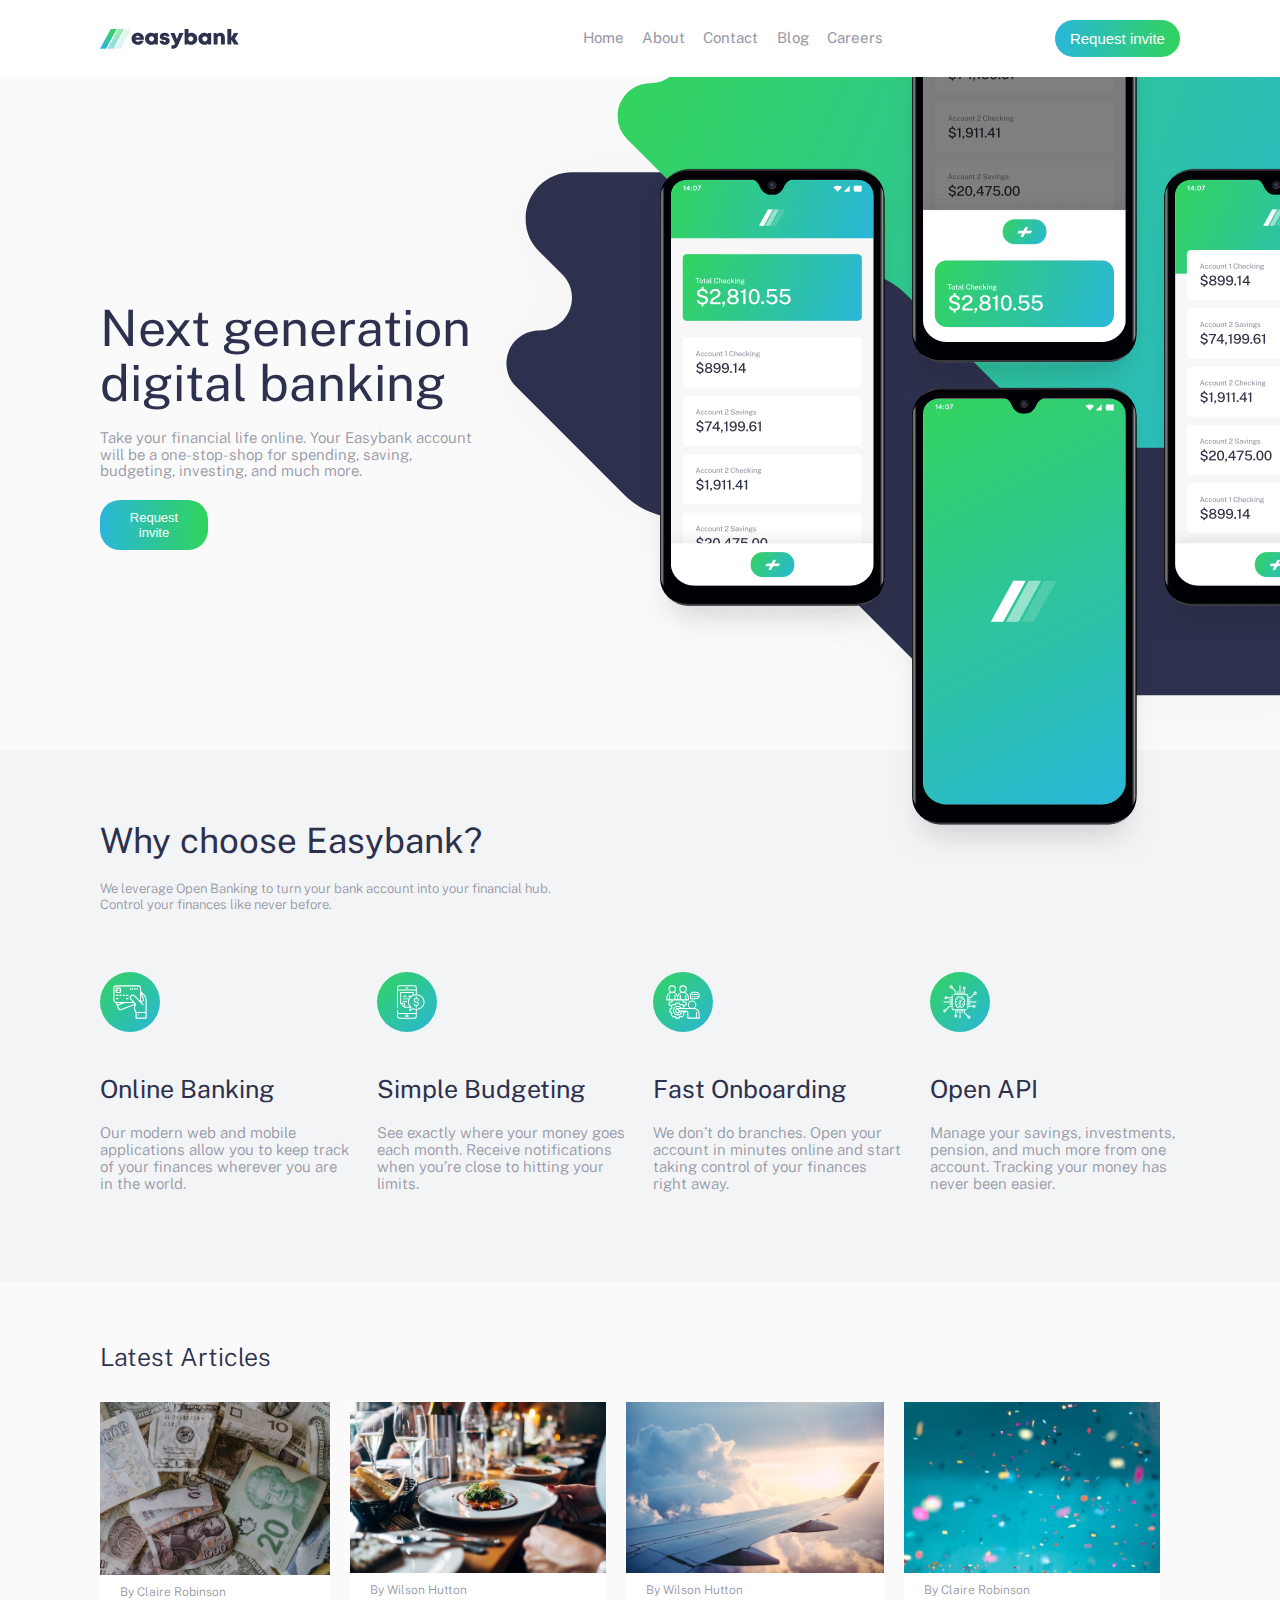
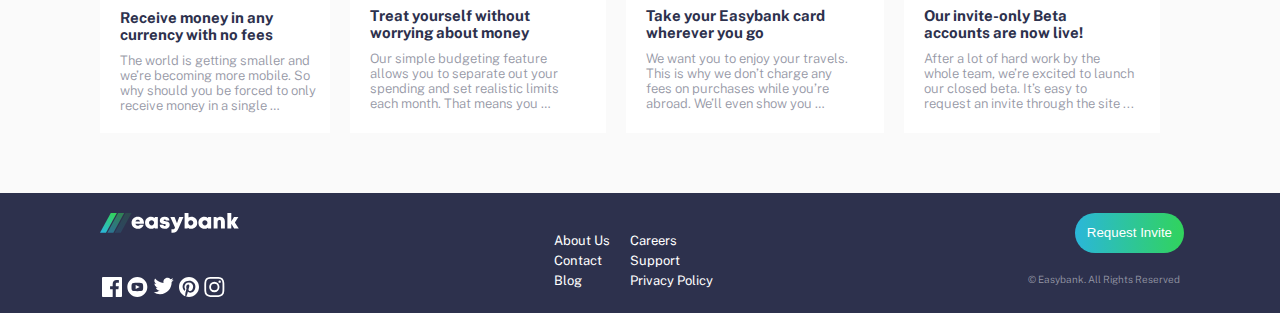
<file: index.html>
<!DOCTYPE html>
<html lang="en">

    <head>
        <meta charset="UTF-8">
        <meta http-equiv="X-UA-Compatible" content="IE=edge">
        <meta name="viewport" content="width=device-width, initial-scale=1.0">
        <link rel="stylesheet" href="css/styles.css">
        <title>easybank-landing-page-master</title>
        <link rel="shortcut icon" href="./images/favicon-32x32.png" type="image/x-icon">
        <link href="https://fonts.googleapis.com/css2?family=Public+Sans:wght@300;400&display=swap" rel="stylesheet" />
    </head>

    <body>
        <header class="header">
            <div class="content">
                <img src="./images/logo.svg" alt="logo" class="header__logo">

                <div class="header__mobile-menu Menu">
                    <img src="./images/icon-hamburger.svg" class="open-menu" alt="Open Menu" />
                    <img src="./images/icon-close.svg" alt="Close Menu" class="close-menu" />
                </div>
                <nav class="header__mobile-nav mobile">
                    <ul class="header__mobile-list">
                        <li class="header__mobile-item"><a href="#"
                                class="header__mobile-item header__mobile-item--link">Home</a></li>
                        <li class="header__mobile-item"><a href="#"
                                class="header__mobile-item header__mobile-item--link">About</a></li>
                        <li class="header__mobile-item"><a href="#"
                                class="header__mobile-item header__mobile-item--link">Contact</a></li>
                        <li class="header__mobile-item"><a href="#"
                                class="header__mobile-item header__mobile-item--link">Blog</a></li>
                        <li class="header__mobile-item"><a href="#"
                                class="header__mobile-item header__mobile-item--link">Careers</a></li>
                    </ul>
                </nav>
                <nav class="navigation">
                    <ul class="navigation__list">
                        <li class="navigation__item"><a href="#"
                                class="navigation__item navigation__item--link">Home</a>
                        </li>
                        <li class="navigation__item"><a href="#"
                                class="navigation__item navigation__item--link">About</a>
                        </li>
                        <li class="navigation__item"><a href="#"
                                class="navigation__item navigation__item--link">Contact</a>
                        </li>
                        <li class="navigation__item"><a href="#"
                                class="navigation__item navigation__item--link">Blog</a>
                        </li>
                        <li class="navigation__item"><a href="#"
                                class="navigation__item navigation__item--link">Careers</a>
                        </li>
                    </ul>
                </nav>

                <button class="header__btn">Request invite</button>
            </div>
        </header>

        <section class="home" id="Home">
            <div class="home__text">
                <h1 class="home__text home__text--h1">
                    Next generation digital banking
                </h1>
                <p class="home__text home__text--paragraph">
                    Take your financial life online. Your Easybank account will be a one-stop-shop for spending, saving,
                    budgeting, investing, and much more.
                </p>
                <button class="home__text home__text--btn">Request invite</button>
            </div>
            <figure class="home__image-container">
                <img src="./images/bg-intro-desktop.svg" alt="bg-intro-desktop" class="home__img">
                <img src="./images/image-mockups.png" alt="image-mockups" class="home__img-phone">
            </figure>
        </section>

        <section class="features">
            <h1 class="features__heading">
                Why choose Easybank?
            </h1>
            <p class="features__paragraph">
                We leverage Open Banking to turn your bank account into your financial hub. Control your finances like
                never before.
            </p>

            <div class="features__main">
                <div class="features__card">
                    <img src="./images/icon-online.svg" alt="icon-online"
                        class="features__card features__card--online-banking">
                    <h1 class="features__card features__card--heading">
                        Online Banking
                    </h1>
                    <p class="features__card features__card--paragraph">
                        Our modern web and mobile applications allow you to keep track of your finances wherever you are
                        in the world.
                    </p>
                </div>

                <div class="features__card">
                    <img src="./images/icon-budgeting.svg" alt="icon-budgeting"
                        class="features__card features__card--online-banking">
                    <h1 class="features__card features__card--heading">
                        Simple Budgeting
                    </h1>
                    <p class="features__card features__card--paragraph">
                        See exactly where your money goes each month. Receive notifications when you’re close to
                        hitting your limits.
                    </p>
                </div>

                <div class="features__card">
                    <img src="./images/icon-onboarding.svg" alt="icon-onboarding"
                        class="features__card features__card--online-banking">
                    <h1 class="features__card features__card--heading">
                        Fast Onboarding
                    </h1>
                    <p class="features__card features__card--paragraph">
                        We don’t do branches. Open your account in minutes online and start taking control of your
                        finances right away.
                    </p>
                </div>

                <div class="features__card">
                    <img src="./images/icon-api.svg" alt="icon-api"
                        class="features__card features__card--online-banking">
                    <h1 class="features__card features__card--heading">
                        Open API
                    </h1>
                    <p class="features__card features__card--paragraph">
                        Manage your savings, investments, pension, and much more from one account. Tracking your money
                        has never been easier.
                    </p>
                </div>
            </div>
        </section>

        <section class="blog">
            <h1 class="blog__heading">
                Latest Articles
            </h1>
            <div class="blog__blogs">
                <div class="blog__blogs blog__blogs--card">
                    <img src="./images/image-currency.jpg" alt="image-currency"
                        class="blog__blogs blog__blogs--imgone">
                    <span class="blog__blogs blog__blogs--span">
                        By Claire Robinson
                    </span>
                    <h3 class="blog__blogs blog__blogs--heading">
                        Receive money in any currency with no fees
                    </h3>
                    <p class="blog__blogs blog__blogs--paragraph">
                        The world is getting smaller and we’re becoming more mobile. So why should you be forced to only
                        receive money in a single …
                    </p>
                </div>

                <div class="blog__blogs blog__blogs--card">
                    <img src="./images/image-restaurant.jpg" alt="image-restaurant"
                        class="blog__blogs blog__blogs--img">
                    <span class="blog__blogs blog__blogs--span">
                        By Wilson Hutton
                    </span>
                    <h3 class="blog__blogs blog__blogs--heading">
                        Treat yourself without worrying about money
                    </h3>
                    <p class="blog__blogs blog__blogs--paragraph">
                        Our simple budgeting feature allows you to separate
                        out your spending and set realistic limits each month. That means you …
                    </p>
                </div>

                <div class="blog__blogs blog__blogs--card">
                    <img src="./images/image-plane.jpg" alt="image-plane" class="blog__blogs blog__blogs--img">
                    <span class="blog__blogs blog__blogs--span">
                        By Wilson Hutton
                    </span>
                    <h3 class="blog__blogs blog__blogs--heading">
                        Take your Easybank card wherever you go
                    </h3>
                    <p class="blog__blogs blog__blogs--paragraph">
                        We want you to enjoy your travels. This is why we don’t charge any fees on purchases while
                        you’re abroad. We’ll even show you …
                    </p>
                </div>

                <div class="blog__blogs blog__blogs--card">
                    <img src="./images/image-confetti.jpg" alt="image-confetti" class="blog__blogs blog__blogs--img">
                    <span class="blog__blogs blog__blogs--span">
                        By Claire Robinson
                    </span>
                    <h3 class="blog__blogs blog__blogs--heading">
                        Our invite-only Beta accounts are now live!
                    </h3>
                    <p class="blog__blogs blog__blogs--paragraph">
                        After a lot of hard work by the whole team, we’re excited to launch our closed beta. It’s easy
                        to request an invite through the site ...
                    </p>
                </div>
            </div>
        </section>

        <footer class="footer">
            <svg xmlns="http://www.w3.org/2000/svg" width="139" height="20" class="footer__logo">
                <defs>
                    <linearGradient id="a" x1="72.195%" x2="17.503%" y1="0%" y2="100%">
                        <stop offset="0%" stop-color="#33D35E" />
                        <stop offset="100%" stop-color="#2AB6D9" />
                    </linearGradient>
                </defs>
                <g fill="none" fill-rule="evenodd">
                    <path fill="#fff" fill-rule="nonzero"
                        d="M37.754 15.847c2.852 0 5.152-1.622 5.952-4.216h-3.897c-.376.665-1.14 1.066-2.055 1.066-1.237 0-2.065-.674-2.32-1.978h8.44c.051-.352.081-.694.081-1.037 0-3.335-2.537-5.95-6.201-5.95-3.568 0-6.175 2.564-6.175 6.049 0 3.473 2.628 6.066 6.175 6.066zm2.344-7.297h-4.596c.317-1.129 1.11-1.749 2.252-1.749 1.181 0 2 .613 2.344 1.75zm10.946 7.296c1.32 0 2.5-.434 3.43-1.188l.336.804h3.027V4.093h-2.919l-.4.88c-.94-.775-2.135-1.222-3.474-1.222-3.476 0-5.961 2.505-5.961 6.026 0 3.533 2.485 6.07 5.961 6.07zm.524-3.467c-1.467 0-2.545-1.108-2.545-2.593 0-1.475 1.069-2.583 2.545-2.583 1.466 0 2.544 1.108 2.544 2.583 0 1.485-1.078 2.593-2.544 2.593zm13.123 3.467c3.02 0 5.025-1.554 5.025-3.93 0-2.883-2.387-3.256-4.183-3.575-1.08-.193-1.95-.344-1.95-.99 0-.527.422-.838 1.05-.838.71 0 1.197.337 1.197 1.063h3.667c-.044-2.303-1.92-3.843-4.816-3.843-2.912 0-4.854 1.47-4.854 3.75 0 2.757 2.337 3.289 4.1 3.574 1.092.181 1.952.368 1.952 1.024 0 .587-.543.88-1.116.88-.742 0-1.32-.383-1.32-1.214h-3.77c.036 2.463 1.919 4.1 5.018 4.1zm8.1 3.858c2.936 0 4.344-1.257 5.877-4.736l4.764-10.863h-4.206l-2.249 6.263-2.412-6.263H70.31l4.698 10.43c-.53 1.414-.983 1.804-2.48 1.804H71.45v3.365h1.341zm18.504-3.858c3.5 0 5.973-2.515 5.973-6.048S94.796 3.75 91.295 3.75a5.332 5.332 0 00-2.825.784V0H84.6v15.474h2.897l.37-.844c.923.771 2.102 1.216 3.428 1.216zm-.523-3.467c-1.467 0-2.545-1.108-2.545-2.58 0-1.486 1.078-2.594 2.545-2.594 1.466 0 2.544 1.108 2.544 2.593 0 1.473-1.087 2.58-2.544 2.58zm13.598 3.467c1.32 0 2.5-.434 3.43-1.188l.336.804h3.027V4.093h-2.918l-.401.88c-.939-.775-2.135-1.222-3.474-1.222-3.476 0-5.96 2.505-5.96 6.026 0 3.533 2.484 6.07 5.96 6.07zm.524-3.467c-1.467 0-2.545-1.108-2.545-2.593 0-1.475 1.07-2.583 2.545-2.583 1.467 0 2.545 1.108 2.545 2.583 0 1.485-1.078 2.593-2.545 2.593zm12.653 3.095V9.403c0-1.447.702-2.3 1.923-2.3.986 0 1.483.657 1.483 1.98v6.39h3.915V8.543c0-2.897-1.733-4.773-4.373-4.773-1.47 0-2.733.565-3.58 1.508l-.537-1.172h-2.747v11.369h3.916zm13.748 0v-4.808l2.848 4.808h4.616l-3.902-5.95 3.543-5.419h-4.397l-2.708 4.454V0h-3.916v15.474h3.916z" />
                    <g fill="url(#a)">
                        <path d="M10.802 0L0 19.704h5.986L16.789 0z" />
                        <path opacity=".5" d="M18.171 0L7.368 19.704h5.986L24.157 0z" />
                        <path opacity=".15" d="M25.539 0L14.737 19.704h5.986L31.525 0z" />
                    </g>
                </g>
            </svg>
            <ul class="footer__list-icon">
                <li class="footer__item-icon">
                    <svg xmlns="http://www.w3.org/2000/svg" width="20" height="20">
                        <path
                            d="M18.896 0H1.104C.494 0 0 .494 0 1.104v17.793C0 19.506.494 20 1.104 20h9.58v-7.745H8.076V9.237h2.606V7.01c0-2.583 1.578-3.99 3.883-3.99 1.104 0 2.052.082 2.329.119v2.7h-1.598c-1.254 0-1.496.597-1.496 1.47v1.928h2.989l-.39 3.018h-2.6V20h5.098c.608 0 1.102-.494 1.102-1.104V1.104C20 .494 19.506 0 18.896 0z" />
                    </svg>

                </li>
                <li class="footer__item-icon">
                    <svg xmlns="http://www.w3.org/2000/svg" width="21" height="20">
                        <path
                            d="M10.333 0c-5.522 0-10 4.478-10 10 0 5.523 4.478 10 10 10 5.523 0 10-4.477 10-10 0-5.522-4.477-10-10-10zm3.701 14.077c-1.752.12-5.653.12-7.402 0C4.735 13.947 4.514 13.018 4.5 10c.014-3.024.237-3.947 2.132-4.077 1.749-.12 5.651-.12 7.402 0 1.898.13 2.118 1.059 2.133 4.077-.015 3.024-.238 3.947-2.133 4.077zM8.667 8.048l4.097 1.949-4.097 1.955V8.048z" />
                    </svg>

                </li>
                <li class="footer__item-icon">
                    <svg xmlns="http://www.w3.org/2000/svg" width="21" height="18">
                        <path
                            d="M20.667 2.797a8.192 8.192 0 01-2.357.646 4.11 4.11 0 001.804-2.27 8.22 8.22 0 01-2.606.996A4.096 4.096 0 0014.513.873c-2.649 0-4.595 2.472-3.997 5.038a11.648 11.648 0 01-8.457-4.287 4.109 4.109 0 001.27 5.478A4.086 4.086 0 011.47 6.59c-.045 1.901 1.317 3.68 3.29 4.075a4.113 4.113 0 01-1.853.07 4.106 4.106 0 003.834 2.85 8.25 8.25 0 01-6.075 1.7 11.616 11.616 0 006.29 1.843c7.618 0 11.922-6.434 11.662-12.205a8.354 8.354 0 002.048-2.124z" />
                    </svg></li>
                <li class="footer__item-icon">
                    <svg xmlns="http://www.w3.org/2000/svg" width="20" height="20">
                        <path
                            d="M10 0C4.478 0 0 4.477 0 10c0 4.237 2.636 7.855 6.356 9.312-.088-.791-.167-2.005.035-2.868.182-.78 1.172-4.97 1.172-4.97s-.299-.6-.299-1.486c0-1.39.806-2.428 1.81-2.428.852 0 1.264.64 1.264 1.408 0 .858-.545 2.14-.828 3.33-.236.995.5 1.807 1.48 1.807 1.778 0 3.144-1.874 3.144-4.58 0-2.393-1.72-4.068-4.177-4.068-2.845 0-4.515 2.135-4.515 4.34 0 .859.331 1.781.745 2.281a.3.3 0 01.069.288l-.278 1.133c-.044.183-.145.223-.335.134-1.249-.581-2.03-2.407-2.03-3.874 0-3.154 2.292-6.052 6.608-6.052 3.469 0 6.165 2.473 6.165 5.776 0 3.447-2.173 6.22-5.19 6.22-1.013 0-1.965-.525-2.291-1.148l-.623 2.378c-.226.869-.835 1.958-1.244 2.621.937.29 1.931.446 2.962.446 5.522 0 10-4.477 10-10S15.522 0 10 0z" />
                    </svg>
                </li>
                <li class="footer__item-icon">
                    <svg xmlns="http://www.w3.org/2000/svg" width="21" height="20">
                        <path
                            d="M10.333 1.802c2.67 0 2.987.01 4.042.059 2.71.123 3.976 1.409 4.1 4.099.048 1.054.057 1.37.057 4.04 0 2.672-.01 2.988-.058 4.042-.124 2.687-1.386 3.975-4.099 4.099-1.055.048-1.37.058-4.042.058-2.67 0-2.986-.01-4.04-.058-2.717-.124-3.976-1.416-4.1-4.1-.048-1.054-.058-1.37-.058-4.041 0-2.67.01-2.986.058-4.04.124-2.69 1.387-3.977 4.1-4.1 1.054-.048 1.37-.058 4.04-.058zm0-1.802C7.618 0 7.278.012 6.211.06 2.579.227.56 2.242.394 5.877.345 6.944.334 7.284.334 10s.011 3.057.06 4.123c.166 3.632 2.181 5.65 5.816 5.817 1.068.048 1.408.06 4.123.06 2.716 0 3.057-.012 4.124-.06 3.628-.167 5.651-2.182 5.816-5.817.049-1.066.06-1.407.06-4.123s-.011-3.056-.06-4.122C20.11 2.249 18.093.228 14.458.06 13.39.01 13.049 0 10.333 0zm0 4.865a5.135 5.135 0 100 10.27 5.135 5.135 0 000-10.27zm0 8.468a3.333 3.333 0 110-6.666 3.333 3.333 0 010 6.666zm5.339-9.87a1.2 1.2 0 10-.001 2.4 1.2 1.2 0 000-2.4z" />
                    </svg>
                </li>
            </ul>

            <div class="footer__group">
                <ul class="footer__list">
                    <li class="footer__item"><a href="#" class="footer__item footer__item--link">About Us</a></li>
                    <li class="footer__item"><a href="#" class="footer__item footer__item--link">Contact</a></li>
                    <li class="footer__item"><a href="#" class="footer__item footer__item--link">Blog</a></li>
                </ul>

                <ul class="footer__list-two">
                    <li class="footer__item"><a href="#" class="footer__item footer__item--link">Careers</a></li>
                    <li class="footer__item"><a href="#" class="footer__item footer__item--link">Support</a></li>
                    <li class="footer__item"><a href="#" class="footer__item footer__item--link">Privacy Policy</a></li>
                </ul>
            </div>
            <button class="footer__btn">Request Invite</button>

            <p class="footer__copyright">
                &copy; Easybank. All Rights Reserved
            </p>
        </footer>
        <script src="main.js"></script>
    </body>

</html>
</file>
<file: css/styles.css>
:root{--Dark-Blue: hsl(233, 26%, 24%);--Lime-Green: hsl(136, 65%, 51%);--Bright-Cyan: hsl(192, 70%, 51%);--Grayish-Blue: hsl(233, 8%, 62%);--Light-Grayish-Blue: hsl(220, 16%, 96%);--Very-Light-Gray: hsl(0, 0%, 98%);--White: hsl(0, 0%, 100%)}*{margin:0;padding:0;box-sizing:inherit}html{font-size:62.5%;box-sizing:border-box;overflow-x:hidden}body{background-color:var(--Very-Light-Gray);height:100vh;width:100vw;position:relative;font-family:"Public Sans",sans-serif}@media only screen and (max-width: 23.4375em){body{overflow-x:hidden}}.footer__btn,.home__text--btn,.header__btn{border-radius:2rem;color:var(--White);background:linear-gradient(to right, var(--Bright-Cyan), var(--Lime-Green));cursor:pointer;border:none;transition:opacity .3s ease}.footer__btn:hover,.home__text--btn:hover,.header__btn:hover{background:linear-gradient(to right, hsla(136, 65%, 51%, 0.7), hsla(192, 70%, 51%, 0.7))}p{font-weight:300;color:var(--Grayish-Blue)}li{list-style:none}li a{text-decoration:none}.content{padding:1rem 10rem;display:flex;justify-content:space-between;align-items:center;z-index:100}@media only screen and (max-width: 23.4375em){.content{padding:1rem 2rem}}.header{background-color:var(--White);width:100vw;padding:1rem 0;z-index:100;position:fixed}@media only screen and (max-width: 23.4375em){.header{width:100vw}}.header__mobile-menu .open-menu{display:none}@media only screen and (max-width: 23.4375em){.header__mobile-menu .open-menu{display:block}}.header__mobile-menu .close-menu{display:none}.header__btn{padding:1rem 1.5rem;font-size:1.5rem}@media only screen and (max-width: 23.4375em){.header__btn{display:none}}.header__mobile-nav{display:none;width:35rem;background-color:var(--White);padding:2rem;height:30rem;position:absolute;top:150%;left:50%;transform:translateX(-50%);box-shadow:0 20rem 8rem rgba(0,0,0,.3);transition:all .3s ease}.header__mobile-list{display:flex;justify-content:center;align-items:center;height:28rem;flex-direction:column}.header__mobile-item{padding:1rem}.header__mobile-item--link{color:var(--link);font-size:2rem}.navigation{width:30rem;margin-bottom:-2.2rem;position:relative;z-index:100}@media only screen and (max-width: 23.4375em){.navigation{display:none}}.navigation__list{display:flex;justify-content:space-between;align-items:center}.navigation__item--link{font-size:1.5rem;color:var(--Grayish-Blue);transition:all .3s ease}.navigation__item--link:after{content:"";display:block;height:4px;margin-top:2rem;background:rgba(0,0,0,0)}.navigation__item--link:hover{color:var(--Dark-Blue)}.navigation__item--link:hover:after{animation:fillUp .4s;background:var(--Lime-Green)}.home{position:relative;padding:10rem 10rem 5rem 10rem;height:75rem;z-index:0}@media only screen and (max-width: 23.4375em){.home{padding:0rem 3rem;margin-bottom:-10rem}}.home__text{display:flex;flex-direction:column;justify-content:center;padding-top:10rem}@media only screen and (max-width: 23.4375em){.home__text{text-align:center;padding-top:20rem}}.home__text--h1{color:var(--Dark-Blue);font-size:5rem;font-weight:400;width:38rem;line-height:1.1}@media only screen and (max-width: 23.4375em){.home__text--h1{font-size:3.5rem;width:30rem}}.home__text--paragraph{padding:2rem 0;line-height:1.1;font-size:1.5rem;width:38rem}@media only screen and (max-width: 23.4375em){.home__text--paragraph{width:32rem;font-size:1.4rem}}.home__text--btn{width:10%;padding:1rem 1.5rem;font-size:1.3rem}@media only screen and (max-width: 23.4375em){.home__text--btn{width:50%;display:flex;justify-content:center;align-items:center;margin-left:7rem}}.home__image-container{z-index:1}.home__img{width:80%;position:absolute;top:-10%;right:-15%;z-index:1}@media only screen and (max-width: 23.4375em){.home__img{top:-10%;right:-33%;width:150%}}.home__img-phone{position:absolute;top:-10%;right:-10%;z-index:1}@media only screen and (max-width: 23.4375em){.home__img-phone{width:90%;top:-8%;right:5%}}.features{background-color:var(--Light-Grayish-Blue);padding:7rem 10rem}@media only screen and (max-width: 23.4375em){.features{text-align:center;padding:3rem}}.features__heading{color:var(--Dark-Blue);font-size:3.5rem;font-weight:400}.features__paragraph{font-size:1.3rem;padding:2rem 0;width:48rem;line-height:1.2}@media only screen and (max-width: 23.4375em){.features__paragraph{width:30rem;font-size:1.4rem}}.features__main{display:flex;padding:2rem 0;justify-content:space-between}@media only screen and (max-width: 23.4375em){.features__main{flex-direction:column}}.features__card{width:25rem}@media only screen and (max-width: 23.4375em){.features__card{width:30rem}}.features__card--online-banking{height:6rem;width:6rem;margin:2rem 0}.features__card--heading{font-weight:400;color:var(--Dark-Blue);font-size:2.5rem;padding:2rem 0}.features__card--paragraph{font-size:1.5rem}.blog{color:var(--Grayish-Blue);padding:6rem 10rem}@media only screen and (max-width: 23.4375em){.blog{padding:3rem}}.blog__heading{color:var(--Dark-Blue);font-size:2.5rem;padding-bottom:3rem;font-weight:300}.blog__blogs{display:flex;flex-direction:row}@media only screen and (max-width: 23.4375em){.blog__blogs{flex-direction:column}}.blog__blogs--card{display:flex;flex-direction:column;background-color:var(--White);margin-right:2rem}@media only screen and (max-width: 23.4375em){.blog__blogs--card{margin-bottom:3rem}}.blog__blogs--img{width:100%}.blog__blogs--imgone{width:100%}.blog__blogs--span{padding:1rem 0;padding-left:2rem;font-size:1.2rem;font-weight:300}.blog__blogs--heading{color:var(--Dark-Blue);font-size:1.5rem;padding-bottom:1rem;padding-left:2rem;width:20rem;transition:all .3s ease}.blog__blogs--heading:hover{color:var(--Lime-Green);cursor:pointer}.blog__blogs--paragraph{width:23rem;font-size:1.3rem;padding:0 0 2rem 2rem}.footer{background-color:var(--Dark-Blue);padding:2rem 10rem;display:flex;justify-content:space-between;height:12rem;position:relative}@media only screen and (max-width: 23.4375em){.footer{text-align:center;flex-direction:column;height:30rem;padding:1rem 3rem;align-items:center}}.footer__list-icon{display:flex;position:absolute;top:70%;left:8%;justify-content:space-between}@media only screen and (max-width: 23.4375em){.footer__list-icon{top:20%;left:50%;transform:translate(-50%, -50%)}}.footer__item-icon{padding-right:.5rem}.footer__item-icon svg{fill:var(--White)}.footer__item-icon svg:hover{fill:var(--Lime-Green);cursor:pointer}.footer__group{padding-top:2rem;display:grid;grid-column-gap:2rem;grid-template-columns:repeat(2, max-content)}@media only screen and (max-width: 23.4375em){.footer__group{padding-top:6rem;display:flex;flex-direction:column}}.footer__list{grid-column:1/1}.footer__list-two{grid-column:2/2}.footer__item{padding-bottom:.5rem}.footer__item--link{color:var(--White);font-size:1.3rem}.footer__item--link:hover{color:var(--Lime-Green)}.footer__btn{padding:1rem 1.2rem;display:inline-block;height:4rem;position:absolute;right:7.5%}@media only screen and (max-width: 23.4375em){.footer__btn{top:75%;right:50%;transform:translateX(50%)}}.footer__copyright{padding-top:6rem}.display{display:block}.active .open-menu{display:none}.active .close-menu{display:block}@keyframes fillUp{from{width:0}to{width:100%}}@keyframes appear{from{transform:scale(0.8);opacity:.8}to{transform:scale(1);opacity:1}}
</file>
